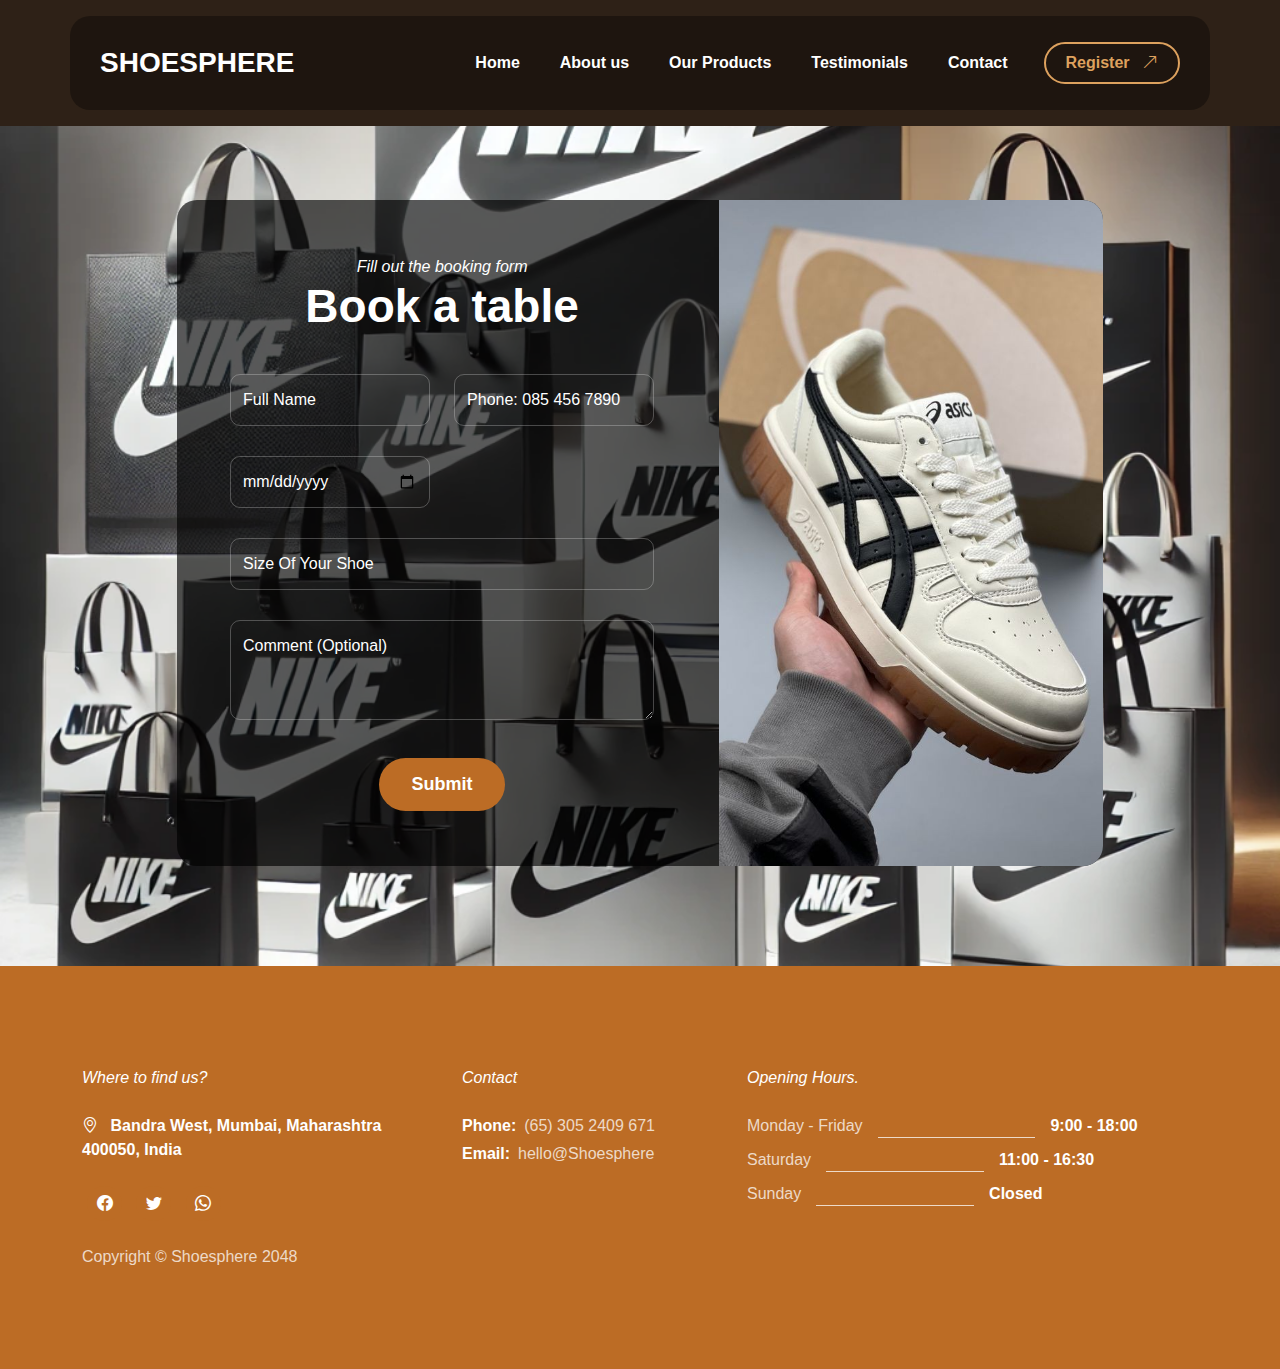
<file: reservation.html>
<!doctype html>
<html lang="en">

<head>
    <meta charset="utf-8">
    <meta name="viewport" content="width=device-width, initial-scale=1">

    <meta name="description" content="">
    <meta name="author" content="">

    <title>Shoesphere -Register Form</title>

    <!-- CSS FILES -->
    <link rel="preconnect" href="https://fonts.googleapis.com">

    <link rel="preconnect" href="https://fonts.gstatic.com" crossorigin>

    <link
        href="https://fonts.googleapis.com/css2?family=Plus+Jakarta+Sans:ital,wght@0,200;0,400;0,600;0,700;1,200;1,700&display=swap"
        rel="stylesheet">

    <link href="css/bootstrap.min.css" rel="stylesheet">

    <link href="css/bootstrap-icons.css" rel="stylesheet">

    <link href="css/vegas.min.css" rel="stylesheet">

    <link href="css/tooplate-barista.css" rel="stylesheet">
    <!--

Tooplate 2137 Barista

https://www.tooplate.com/view/2137-barista-cafe

Bootstrap 5 HTML CSS Template

-->
</head>

<body class="reservation-page">

    <main>
        <nav class="navbar navbar-expand-lg">
            <div class="container">
                <a class="navbar-brand d-flex align-items-center" href="index.html">

                    SHOESPHERE
                </a>

                <button class="navbar-toggler" type="button" data-bs-toggle="collapse" data-bs-target="#navbarNav"
                    aria-controls="navbarNav" aria-expanded="false" aria-label="Toggle navigation">
                    <span class="navbar-toggler-icon"></span>
                </button>

                <div class="collapse navbar-collapse" id="navbarNav">
                    <ul class="navbar-nav ms-lg-auto">
                        <li class="nav-item">
                            <a class="nav-link" href="index.html#section_1">Home</a>
                        </li>

                        <li class="nav-item">
                            <a class="nav-link" href="index.html#section_2">About us</a>
                        </li>

                        <li class="nav-item">
                            <a class="nav-link" href="index.html#section_3">Our Products</a>
                        </li>

                        <li class="nav-item">
                            <a class="nav-link" href="index.html#section_4">Testimonials</a>
                        </li>

                        <li class="nav-item">
                            <a class="nav-link" href="index.html#section_5">Contact</a>
                        </li>
                    </ul>

                    <div class="ms-lg-3">
                        <a class="btn custom-btn custom-border-btn" href="reservation.html">
                            Register
                            <i class="bi-arrow-up-right ms-2"></i>
                        </a>
                    </div>
                </div>
            </div>
        </nav>


        <section class="booking-section section-padding">
            <div class="container">
                <div class="row">

                    <div class="col-lg-10 col-12 mx-auto">
                        <div class="booking-form-wrap">
                            <div class="row">
                                <div class="col-lg-7 col-12 p-0">
                                    <form class="custom-form booking-form" action="#" method="post" role="form">
                                        <div class="text-center mb-4 pb-lg-2">
                                            <em class="text-white">Fill out the booking form</em>

                                            <h2 class="text-white">Book a table</h2>
                                        </div>

                                        <div class="booking-form-body">
                                            <div class="row">
                                                <div class="col-lg-6 col-12">
                                                    <input type="text" name="booking-form-name" id="booking-form-name"
                                                        class="form-control" placeholder="Full Name" required>
                                                </div>

                                                <div class="col-lg-6 col-12">
                                                    <input type="tel" class="form-control" name="booking-form-phone"
                                                        placeholder="Phone: 085 456 7890"
                                                        pattern="[0-9]{3}-[0-9]{3}-[0-9]{4}" required="">
                                                </div>



                                                <div class="col-lg-6 col-12">
                                                    <input type="date" name="booking-form-date" id="booking-form-date"
                                                        class="form-control" placeholder="Date" required="">
                                                </div>

                                                <div class="col-lg-12 col-12">
                                                    <input type="number" name="booking-form-number"
                                                        id="booking-form-number" class="form-control"
                                                        placeholder="Size Of Your Shoe" required="">

                                                    <textarea name="booking-form-message" rows="3" class="form-control"
                                                        id="booking-form-message"
                                                        placeholder="Comment (Optional)"></textarea>
                                                </div>

                                                <div class="col-lg-4 col-md-10 col-8 mx-auto mt-2">
                                                    <button type="submit" class="form-control">Submit</button>
                                                </div>
                                            </div>
                                        </div>
                                    </form>
                                </div>

                                <div class="col-lg-5 col-12 p-0">
                                    <div class="booking-form-image-wrap">

                                        <img src="imgs/asciss1.jpg" class="booking-form-image img-fluid" alt="">
                                    </div>

                                </div>
                            </div>
                        </div>

                    </div>
                </div>
        </section>


        <footer class="site-footer">
            <div class="container">
                <div class="row">

                    <div class="col-lg-4 col-12 me-auto">
                        <em class="text-white d-block mb-4">Where to find us?</em>

                        <strong class="text-white">
                            <i class="bi-geo-alt me-2"></i>
                            Bandra West, Mumbai, Maharashtra 400050, India
                        </strong>

                        <ul class="social-icon mt-4">
                            <li class="social-icon-item">
                                <a href="#" class="social-icon-link bi-facebook">
                                </a>
                            </li>

                            <li class="social-icon-item">
                                <a href="https://x.com/minthu" target="_new" class="social-icon-link bi-twitter">
                                </a>
                            </li>

                            <li class="social-icon-item">
                                <a href="#" class="social-icon-link bi-whatsapp">
                                </a>
                            </li>
                        </ul>
                    </div>

                    <div class="col-lg-3 col-12 mt-4 mb-3 mt-lg-0 mb-lg-0">
                        <em class="text-white d-block mb-4">Contact</em>

                        <p class="d-flex mb-1">
                            <strong class="me-2">Phone:</strong>
                            <a href="tel: 305-240-9671" class="site-footer-link">
                                (65)
                                305 2409 671
                            </a>
                        </p>

                        <p class="d-flex">
                            <strong class="me-2">Email:</strong>

                            <a href="mailto:info@yourgmail.com" class="site-footer-link">
                                hello@Shoesphere
                            </a>
                        </p>
                    </div>


                    <div class="col-lg-5 col-12">
                        <em class="text-white d-block mb-4">Opening Hours.</em>

                        <ul class="opening-hours-list">
                            <li class="d-flex">
                                Monday - Friday
                                <span class="underline"></span>

                                <strong>9:00 - 18:00</strong>
                            </li>

                            <li class="d-flex">
                                Saturday
                                <span class="underline"></span>

                                <strong>11:00 - 16:30</strong>
                            </li>

                            <li class="d-flex">
                                Sunday
                                <span class="underline"></span>

                                <strong>Closed</strong>
                            </li>
                        </ul>
                    </div>

                    <div class="col-lg-8 col-12 mt-4">
                        <p class="copyright-text mb-0">Copyright © Shoesphere 2048 </p>
                    </div>

                </div>
        </footer>
    </main>


    <!-- JAVASCRIPT FILES -->
    <script src="js/jquery.min.js"></script>
    <script src="js/bootstrap.min.js"></script>
    <script src="js/jquery.sticky.js"></script>
    <script src="js/vegas.min.js"></script>
    <script src="js/custom.js"></script>

</body>

</html>
</file>
<file: css/tooplate-barista.css>
/*

Tooplate 2137 Barista

https://www.tooplate.com/view/2137-barista-cafe

*/

/*---------------------------------------
  CUSTOM PROPERTIES ( VARIABLES )             
-----------------------------------------*/
:root {
  --white-color: #ffffff;
  --primary-color: #BC6C25;
  --secondary-color: #DDA15E;
  --section-bg-color: #b78752;
  --custom-btn-bg-color: #BC6C25;
  --custom-btn-bg-hover-color: #DDA15E;
  --dark-color: #000000;
  --p-color: #717275;
  --border-color: #7fffd4;
  --link-hover-color: #E76F51;

  --body-font-family: 'Plus Jakarta Sans', sans-serif;

  --h1-font-size: 68px;
  --h2-font-size: 46px;
  --h3-font-size: 32px;
  --h4-font-size: 28px;
  --h5-font-size: 24px;
  --h6-font-size: 22px;
  --p-font-size: 20px;
  --btn-font-size: 16px;
  --form-btn-font-size: 18px;
  --menu-font-size: 16px;

  --border-radius-large: 100px;
  --border-radius-medium: 20px;
  --border-radius-small: 10px;

  --font-weight-thin: 200;
  --font-weight-light: 300;
  --font-weight-normal: 400;
  --font-weight-bold: 700;
}

body {
  background-color: var(--white-color);
  font-family: var(--body-font-family);
}


/*---------------------------------------
  TYPOGRAPHY               
-----------------------------------------*/

h2,
h3,
h4,
h5,
h6 {
  color: var(--dark-color);
}

h1,
h2,
h3,
h4,
h5,
h6 {
  font-weight: var(--font-weight-bold);
}

h1 {
  font-size: var(--h1-font-size);
}

h2 {
  font-size: var(--h2-font-size);
}

h3 {
  font-size: var(--h3-font-size);
}

h4 {
  font-size: var(--h4-font-size);
}

h5 {
  font-size: var(--h5-font-size);
}

h6 {
  font-size: var(--h6-font-size);
}

p {
  color: var(--p-color);
  font-size: var(--p-font-size);
  font-weight: var(--font-weight-light);
}

ul li {
  color: var(--p-color);
  font-size: var(--p-font-size);
  font-weight: var(--font-weight-light);
}

a,
button {
  touch-action: manipulation;
  transition: all 0.3s;
}

a {
  display: inline-block;
  color: var(--primary-color);
  text-decoration: none;
}

a:hover {
  color: var(--link-hover-color);
}

b,
strong {
  font-weight: var(--font-weight-bold);
}


/*---------------------------------------
  SECTION               
-----------------------------------------*/
.section-padding {
  padding-top: 100px;
  padding-bottom: 100px;
}

.section-bg {
  background-color: var(--section-bg-color);
}

.section-overlay {
  background-color: var(--dark-color);
  position: absolute;
  z-index: 9;
  top: 0;
  left: 0;
  pointer-events: none;
  width: 100%;
  height: 100%;
  opacity: 0.65;
}

.section-overlay+.container {
  position: relative;
  z-index: 22;
}

.back-top-icon {
  font-size: var(--h2-font-size);
}


/*---------------------------------------
  TIMELINE               
-----------------------------------------*/
.timeline {
  position: relative;
  max-width: 1200px;
  margin: 0 auto;
}

.timeline::after {
  content: '';
  position: absolute;
  width: 5px;
  background-color: var(--white-color);
  top: 0;
  bottom: 0;
  left: 50%;
  margin-left: -3px;
}

.timeline-container {
  padding: 10px 40px;
  padding-top: 0;
  position: relative;
  background-color: inherit;
  width: 50%;
}

.timeline-container::after {
  content: '';
  position: absolute;
  width: 25px;
  height: 25px;
  right: -12px;
  background-color: var(--white-color);
  border: 5px solid #7c5c52;
  top: 15px;
  border-radius: 50%;
  z-index: 1;
}

.timeline-container-left {
  left: 0;
}

.timeline-container-right {
  left: 50%;
}

.timeline-container-left::before {
  content: " ";
  height: 0;
  position: absolute;
  top: 9px;
  width: 0;
  z-index: 1;
  right: 25px;
  border: medium solid white;
  border-width: 20px 0 20px 20px;
  border-color: transparent transparent transparent white;
}

.timeline-container-right::before {
  content: " ";
  height: 0;
  position: absolute;
  top: 9px;
  width: 0;
  z-index: 1;
  left: 25px;
  border: medium solid white;
  border-width: 20px 20px 20px 0;
  border-color: transparent white transparent transparent;
}

.timeline-container-right::after {
  left: -13px;
}

.timeline-content {
  padding: 5px;
  background-color: var(--white-color);
  position: relative;
  border-radius: var(--border-radius-medium);
}

@media screen and (max-width: 991px) {
  .timeline::after {
    left: 31px;
  }

  .timeline-container {
    width: 100%;
    padding-left: 70px;
    padding-right: 25px;
  }

  .timeline-container::before {
    left: 58px;
    border: medium solid white;
    border-width: 20px 20px 20px 0;
    border-color: transparent white transparent transparent;
  }

  .timeline-container-left::after,
  .timeline-container-right::after {
    left: 6px;
  }

  .timeline-container-right {
    left: 0%;
  }
}


/*---------------------------------------
  CUSTOM BUTTON               
-----------------------------------------*/
.custom-btn {
  background: var(--custom-btn-bg-color);
  border: 2px solid transparent;
  border-radius: var(--border-radius-large);
  color: var(--white-color);
  font-size: var(--btn-font-size);
  font-weight: var(--font-weight-bold);
  line-height: normal;
  transition: all 0.3s;
  padding: 12px 28px;
}

.custom-btn:hover {
  background: var(--custom-btn-bg-hover-color);
  color: var(--white-color);
}

.custom-border-btn {
  background: transparent;
  border: 2px solid var(--white-color);
  color: var(--white-color);
}

.custom-border-btn:hover {
  background: var(--white-color);
  color: var(--secondary-color);
}

.custom-btn-bg-white {
  border-color: var(--white-color);
  color: var(--white-color);
}

.custom-btn-italic {
  font-style: italic;
}


/*---------------------------------------
  NAVIGATION BAR & OFFCANVAS              
-----------------------------------------*/
.sticky-wrapper {
  position: absolute;
  z-index: 999999;
  top: 0;
  right: 0;
  left: 0;
}

.sticky-wrapper.is-sticky .container {
  background: rgba(0, 0, 0, 0.65);
  border-radius: var(--border-radius-medium);
  padding: 15px 30px;
}

.navbar {
  background: transparent;
  z-index: 999999;
  padding-top: 30px;
  padding-bottom: 30px;
}

.navbar .container {
  background: rgba(0, 0, 0, 0.35);
  border-radius: var(--border-radius-medium);
  padding: 15px 30px;
}

.navbar-brand,
.navbar-brand:hover {
  font-size: var(--h4-font-size);
  font-weight: var(--font-weight-bold);
  display: block;
  color: var(--white-color);
}

.navbar .navbar-brand-image {
  filter: brightness(0) invert(1);
}

.navbar-brand-image {
  width: 48px;
  height: auto;
  margin-right: 10px;
}

.navbar .custom-btn {
  padding: 10px 20px;
}

.navbar-expand-lg .navbar-nav .nav-link {
  border-radius: var(--border-radius-large);
  margin: 10px;
  padding: 10px;
}

.navbar-nav .nav-link {
  display: inline-block;
  color: var(--white-color);
  font-size: var(--menu-font-size);
  font-weight: var(--font-weight-bold);
  padding-top: 15px;
  padding-bottom: 15px;
}

.navbar-nav .nav-link.active,
.navbar-nav .nav-link:hover {
  color: var(--secondary-color);
}

.navbar .dropdown-menu {
  background: var(--white-color);
  box-shadow: 0 1rem 3rem rgba(0, 0, 0, .175);
  border: 0;
  display: inherit;
  opacity: 0;
  min-width: 9rem;
  margin-top: 20px;
  padding: 13px 0 10px 0;
  transition: all 0.3s;
  pointer-events: none;
}

.navbar .dropdown-menu::before {
  content: "";
  width: 0;
  height: 0;
  border-left: 20px solid transparent;
  border-right: 20px solid transparent;
  border-bottom: 15px solid var(--white-color);
  position: absolute;
  top: -10px;
  left: 10px;
}

.navbar .dropdown-item {
  display: inline-block;
  color: var(--p-color);
  font-size: var(--menu-font-size);
  font-weight: var(--font-weight-medium);
  position: relative;
}

.navbar .dropdown-item.active,
.navbar .dropdown-item:active,
.navbar .dropdown-item:focus,
.navbar .dropdown-item:hover {
  background: transparent;
  color: var(--link-hover-color);
}

.navbar .dropdown-toggle::after {
  content: "\f282";
  display: inline-block;
  font-family: bootstrap-icons !important;
  font-size: var(--menu-font-size);
  font-style: normal;
  font-weight: normal !important;
  font-variant: normal;
  text-transform: none;
  line-height: 1;
  vertical-align: -.125em;
  -webkit-font-smoothing: antialiased;
  -moz-osx-font-smoothing: grayscale;
  position: relative;
  left: 2px;
  border: 0;
}

@media screen and (min-width: 992px) {
  .navbar .dropdown:hover .dropdown-menu {
    opacity: 1;
    margin-top: 0;
    pointer-events: auto;
  }
}

.navbar-toggler {
  border: 0;
  padding: 0;
  cursor: pointer;
  margin: 0;
  width: 30px;
  height: 35px;
  outline: none;
}

.navbar-toggler:focus {
  outline: none;
  box-shadow: none;
}

.navbar-toggler[aria-expanded="true"] .navbar-toggler-icon {
  background: transparent;
}

.navbar-toggler[aria-expanded="true"] .navbar-toggler-icon:before,
.navbar-toggler[aria-expanded="true"] .navbar-toggler-icon:after {
  transition: top 300ms 50ms ease, -webkit-transform 300ms 350ms ease;
  transition: top 300ms 50ms ease, transform 300ms 350ms ease;
  transition: top 300ms 50ms ease, transform 300ms 350ms ease, -webkit-transform 300ms 350ms ease;
  top: 0;
}

.navbar-toggler[aria-expanded="true"] .navbar-toggler-icon:before {
  transform: rotate(45deg);
}

.navbar-toggler[aria-expanded="true"] .navbar-toggler-icon:after {
  transform: rotate(-45deg);
}

.navbar-toggler .navbar-toggler-icon {
  background: var(--white-color);
  transition: background 10ms 300ms ease;
  display: block;
  width: 30px;
  height: 2px;
  position: relative;
}

.navbar-toggler .navbar-toggler-icon:before,
.navbar-toggler .navbar-toggler-icon:after {
  transition: top 300ms 350ms ease, -webkit-transform 300ms 50ms ease;
  transition: top 300ms 350ms ease, transform 300ms 50ms ease;
  transition: top 300ms 350ms ease, transform 300ms 50ms ease, -webkit-transform 300ms 50ms ease;
  position: absolute;
  right: 0;
  left: 0;
  background: var(--white-color);
  width: 30px;
  height: 2px;
  content: '';
}

.navbar-toggler .navbar-toggler-icon::before {
  top: -8px;
}

.navbar-toggler .navbar-toggler-icon::after {
  top: 8px;
}


/*---------------------------------------
  HERO        
-----------------------------------------*/
.hero-section {
  background-color: var(--dark-color);
  position: relative;
  overflow: hidden;
  min-height: 620px;
  text-align: center;
}

.hero-section::after {
  background-color: rgba(0, 0, 0, 0.65);
  border-radius: var(--border-radius-medium);
  content: "";
  position: absolute;
  top: 55%;
  left: 50%;
  transform: translate(-55%, -50%) rotate(45deg);
  width: 250px;
  height: 350px;
  pointer-events: none;
}

@media screen and (min-width: 991px) {
  .hero-section {
    height: 100vh;
  }
}

.hero-section h1 {
  color: var(--white-color);
}

.small-text {
  color: var(--secondary-color);
}

.hero-section .custom-border-btn {
  border-color: transparent;
}

.hero-section .container {
  position: relative;
  z-index: 9;
}

.hero-slides {
  width: 100%;
  height: 100%;
  position: absolute !important;
}

.opening-hours-list {
  margin: 0;
  padding: 0;
}

.opening-hours-list li {
  color: rgba(255, 255, 255, 0.75);
  font-size: var(--btn-font-size);
  font-weight: var(--font-weight-normal);
  margin-bottom: 10px;
}

.opening-hours-list li .underline {
  background-color: rgba(255, 255, 255, 0.75);
  width: 35%;
  height: 1px;
  margin: auto 15px 0 15px;
}


/*---------------------------------------
  ABOUT              
-----------------------------------------*/
.about-section {
  background-color: var(--secondary-color);
  position: relative;
}

.about-section .ratio {
  border-radius: var(--border-radius-medium);
}

.custom-video {
  border-radius: var(--border-radius-medium);
  width: 100%;
  height: 100%;
  object-fit: cover;
}

.about-image-wrap {
  border-radius: var(--border-radius-medium);
  position: relative;
  overflow: hidden;
}

.about-video-info {
  background-image: linear-gradient(to bottom, rgba(0, 0, 0, 0.35), rgba(188, 108, 37, 1));
  border-radius: var(--border-radius-medium);
  bottom: 0;
  height: auto;
  padding: 40px;
}

.about-video-info h4 {
  color: var(--white-color);
}

.about-section h6 {
  color: var(--secondary-color);
}

.team-block-wrap {
  background-color: var(--secondary-color);
  border-radius: var(--border-radius-medium);
  position: relative;
  overflow: hidden;
  max-height: 450px;
  cursor: pointer;
}

.team-block-wrap:hover .team-block-image {
  transform: scale(1.2);
}

.team-block-image-wrap {
  width: 100%;
}

.team-block-image {
  display: block;
  object-fit: cover;
  width: 100%;
  height: 100%;
  transition: all 0.3s;
}

.team-block-info {
  background-image: linear-gradient(to bottom, rgba(0, 0, 0, 0.35), rgba(188, 108, 37, 1));
  position: absolute;
  z-index: 2;
  top: 0;
  right: 0;
  bottom: 0;
  left: 0;
  padding: 30px;
}

.team-block-info .badge {
  margin: auto;
  top: 2px;
  bottom: 0;
}


/*---------------------------------------
  OUR MENU              
-----------------------------------------*/
/* Global Styles */
body {
  font-family: Arial, sans-serif;
  margin: 0;
  padding: 0;
  background-color: #4f3822;
  color: white;
}

/* Navbar */
.navbar {
  display: flex;
  justify-content: space-between;
  align-items: center;
  padding: 1rem 2rem;
  background-color: #2e2117;
}

.navbar .brand {
  font-size: 1.5rem;
  font-weight: bold;
}

.navbar nav a {
  margin-right: 1rem;
  text-decoration: none;
  color: white;
}

.navbar .register-btn {
  background-color: #ffffff;
  color: #4f3822;
  border: none;
  padding: 0.5rem 1rem;
  cursor: pointer;
  border-radius: 5px;
}

/* Product Section */
.product-container {
  padding: 2rem;
  text-align: center;
}

.product-slide {
  display: flex;
  gap: 3rem;
  overflow-x: auto;
  padding: 1rem;
}

.product-card {
  background-color: #2e2117;
  border-radius: 10px;
  box-shadow: 0 4px 8px rgba(0, 0, 0, 0.3);
  padding: 1rem;
  flex: 0 0 300px;
  text-align: center;
}

.product-card img {
  width: 100%;
  border-radius: 10px;
  max-height: 18rem;
}

.product-card h2 {
  margin: 1rem 0 0.5rem;
  font-size: 1.2rem;
  color: white;
}

.product-card p {
  font-size: 0.9rem;
}

.menu-section {
  background-image: url('');
  background-repeat: no-repeat;
  background-size: cover;
}

.menu-block-wrap {
  background: rgba(0, 0, 0, 0.65);
  border-radius: var(--border-radius-medium);
  padding: 45px;
}

.menu-block .border-top {
  border-top-color: rgba(255, 255, 255, 0.35) !important;
}

.menu-block h6 {
  color: var(--white-color);
}

.menu-block small {
  color: rgba(255, 255, 255, 0.35);
}

.menu-block strong {
  color: var(--secondary-color);
}

.menu-block-image {
  border-radius: 100%;
  width: 350px;
  height: 350px;
  object-fit: cover;
  display: block;
  margin: auto;
  cursor: pointer;
}

.badge {
  background-color: var(--primary-color);
  font-size: 12px;
  position: relative;
  bottom: 4px;
  padding-bottom: 6px;
}

.badge::before {
  content: "";
  position: absolute;
  top: 0;
  bottom: 0;
  left: -5px;
  border-top: 10px solid transparent;
  border-bottom: 10px solid transparent;
  border-right: 10px solid var(--primary-color);
}


/*---------------------------------------
  REVIEWS              
-----------------------------------------*/
.reviews-section {
  background-color: #7c5c52;
}

.reviews-block {
  background-color: var(--section-bg-color);
  border-radius: var(--border-radius-medium);
  position: relative;
  overflow: hidden;
}

.reviews-block .border-top {
  border-top-color: rgba(255, 255, 255, 0.35) !important;
}

.reviews-block-image-wrap {
  background-image: url('../imgs/paper-bags-with-logo55016.webp');
  background-repeat: no-repeat;
  background-size: cover;
  background-position: center;
  padding: 30px;
}

.reviews-block-image {
  border-radius: var(--border-radius-large);
  width: 65px;
  height: 65px;
  object-fit: cover;
  margin-right: 10px;
}

.reviews-block-info {
  padding: 20px 30px;
}

.reviews-block-info p {
  font-size: var(--btn-font-size);
  font-style: italic;
  color: rgba(255, 255, 255, 0.75);
}

.reviews-group i {
  color: var(--white-color);
}


/*---------------------------------------
  BOOKING SECTION              
-----------------------------------------*/
.booking-section {
  background-image: url('../imgs/DALL·E\ 2025-01-22\ 00.09.06\ -\ A\ collection\ of\ Nike\ shopping\ bags\ displayed\ in\ a\ stylish\ arrangement.\ The\ bags\ are\ made\ of\ high-quality\ materials\ with\ the\ iconic\ Nike\ logo\ prominent.webp');
  background-repeat: no-repeat;
  background-position: center;
  background-size: cover;
  position: relative;
}

.booking-form-wrap {
  background-color: rgba(0, 0, 0, 0.65);
  border-radius: var(--border-radius-medium);
  position: relative;
  overflow: hidden;
  margin-top: 100px;
}

.booking-form {
  padding: 55px 65px;
}

.booking-form-image-wrap {
  position: relative;
  height: 100%;
}

.booking-form-image {
  width: 100%;
  height: 100%;
  object-fit: cover;
}

.booking-form-text span {
  color: var(--white-color);
  font-size: var(--btn-font-size);
}

.reservation-page .custom-border-btn {
  border-color: var(--secondary-color);
  color: var(--secondary-color);
}

.reservation-page .custom-border-btn:hover {
  border-color: transparent;
}


/*---------------------------------------
  CONTACT               
-----------------------------------------*/
.contact-section {
  background-image: linear-gradient(to bottom, rgba(0, 0, 0, 0.45), rgba(188, 108, 37, 1)), url('../imgs/DALL·E\ 2025-01-22\ 00.09.06\ -\ A\ collection\ of\ Nike\ shopping\ bags\ displayed\ in\ a\ stylish\ arrangement.\ The\ bags\ are\ made\ of\ high-quality\ materials\ with\ the\ iconic\ Nike\ logo\ prominent.webp');
  background-repeat: no-repeat;
  background-position: center;
  background-size: cover;
}

.google-map {
  border-radius: var(--border-radius-medium);
  filter: grayscale(100);
}

.contact-block-wrap {
  background: var(--primary-color);
  border-radius: var(--border-radius-medium);
  padding: 0;
  min-height: 200px;
}

.contact-block {
  background: var(--secondary-color);
  border-radius: var(--border-radius-medium);
  transform: rotate(8deg);
  height: 100%;
  padding: 20px 40px;
}

.contact-block h6 {
  transform: rotate(-8deg);
}

.contact-block .custom-icon {
  background: var(--primary-color);
  border-radius: var(--border-radius-large);
  display: block;
  width: 50px;
  height: 50px;
  line-height: 50px;
  text-align: center;
  position: relative;
}

.contact-block strong {
  display: block;
  color: var(--white-color);
  text-transform: uppercase;
  margin-top: 20px;
  margin-bottom: 10px;
}


/*---------------------------------------
  CUSTOM FORM               
-----------------------------------------*/
.custom-form .form-control {
  color: var(--p-color);
  border-radius: var(--border-radius-small);
  margin-bottom: 30px;
  padding-top: 13px;
  padding-bottom: 13px;
  box-shadow: none;
  outline: none;
  transition: all 0.3s;
}

.custom-form .form-control:hover,
.custom-form .form-control:focus {
  background: var(--primary-color);
  border-color: transparent;
}

.custom-form .form-label {
  color: var(--white-color);
  font-style: italic;
  margin-bottom: 15px;
}

.custom-form button[type="submit"] {
  background: var(--custom-btn-bg-color);
  border: none;
  border-radius: var(--border-radius-large);
  color: var(--white-color);
  font-size: var(--form-btn-font-size);
  font-weight: var(--font-weight-bold);
  transition: all 0.3s;
  margin-bottom: 0;
}

.custom-form button[type="submit"]:hover,
.custom-form button[type="submit"]:focus {
  background: var(--white-color);
  border-color: transparent;
  color: var(--primary-color);
}

.contact-form .form-control,
.booking-form .form-control {
  background-color: transparent;
  border-color: rgba(255, 255, 255, 0.25);
}

.booking-form .form-control {
  color: var(--white-color);
}

.custom-form input::-webkit-input-placeholder,
.custom-form textarea::-webkit-input-placeholder {
  color: var(--white-color);
}

.booking-form input:-moz-placeholder,
.booking-form textarea:-moz-placeholder {
  color: var(--white-color);
}


/*---------------------------------------
  SITE FOOTER              
-----------------------------------------*/
.site-footer {
  background-color: var(--primary-color);
  padding-top: 100px;
  padding-bottom: 100px;
}

.site-footer strong {
  color: var(--white-color);
}

.site-footer p,
.site-footer-link {
  color: rgba(255, 255, 255, 0.75);
  font-size: var(--btn-font-size);
}

.site-footer-link {
  color: rgba(255, 255, 255, 0.75);
  font-size: var(--btn-font-size);
  transition: all 0.3s;
}

.site-footer-link:hover {
  color: rgba(255, 255, 255, 0.75);
  text-decoration: underline;
}

.copyright-text {
  color: rgba(255, 255, 255, 0.75);
  font-size: var(--menu-font-size);
}

.copyright-text a {
  color: rgba(255, 200, 160, 0.75);
}


/*---------------------------------------
  SOCIAL ICON               
-----------------------------------------*/
.social-icon {
  margin: 0;
  padding: 0;
}

.social-icon-item {
  list-style: none;
  display: inline-block;
  vertical-align: top;
}

.social-icon-link {
  background: var(--primary-color);
  border-radius: var(--border-radius-large);
  color: var(--white-color);
  font-size: var(--menu-font-size);
  display: block;
  margin: 0 5px;
  text-align: center;
  width: 35px;
  height: 35px;
  line-height: 35px;
  transition: background 0.2s, color 0.2s;
}

.social-icon-link:hover {
  background: var(--white-color);
  color: var(--primary-color);
}

.social-icon-link span {
  display: block;
}


/*---------------------------------------
  RESPONSIVE STYLES               
-----------------------------------------*/
@media screen and (max-width: 1200px) {
  h1 {
    font-size: 62px;
  }
}

@media screen and (max-width: 991px) {
  h1 {
    font-size: 54px;
  }

  h2 {
    font-size: 36px;
  }

  h3 {
    font-size: 32px;
  }

  h4 {
    font-size: 28px;
  }

  h5 {
    font-size: 20px;
  }

  h6 {
    font-size: 18px;
  }

  .section-padding {
    padding-top: 50px;
    padding-bottom: 50px;
  }

  .hero-section {
    padding-top: 148px;
    padding-bottom: 100px;
  }

  .navbar-brand,
  .navbar-brand:hover {
    font-size: var(--h5-font-size);
  }

  .navbar-expand-lg .navbar-nav {
    padding-bottom: 20px;
  }

  .navbar-expand-lg .navbar-nav .nav-link {
    padding: 0;
    margin-bottom: 0;
  }

  .navbar .custom-btn {
    margin-bottom: 10px;
  }

  .booking-form {
    padding: 45px;
  }

  .contact-section .container {
    width: auto;
    margin-right: 10px;
    margin-left: 10px;
    padding: 35px;
  }

  .site-footer {
    padding-top: 50px;
    padding-bottom: 50px;
  }
}

@media screen and (max-width: 767px) {
  .custom-btn {
    font-size: 14px;
    padding: 12px 20px;
  }

  .menu-block-wrap,
  .reviews-block-image-wrap,
  .reviews-block-info {
    padding: 20px;
  }
}


@media screen and (max-width: 578px) {

  .navbar .container,
  .sticky-wrapper.is-sticky .container {
    margin-right: 10px;
    margin-left: 10px;
  }
}


@media screen and (max-width: 480px) {
  h1 {
    font-size: 38px;
  }

  h2 {
    font-size: 28px;
  }

  h3 {
    font-size: 26px;
  }

  h4 {
    font-size: 22px;
  }

  h5 {
    font-size: 20px;
  }

  .hero-section::after {
    width: 200px;
    height: 200px;
  }

  .booking-form {
    padding: 35px;
  }

  .opening-hours-list li {
    font-size: 12px;
  }

  .reviews-block-image-wrap {
    flex-direction: column;
  }

  .reviews-block-image {
    margin-bottom: 15px;
  }

  .timeline-container {
    padding-left: 55px;
  }

  .timeline-container::before {
    left: 44px;
    border: medium solid white;
    border-width: 15px 15px 15px 0;
    border-color: transparent white transparent transparent;
  }

  .timeline-container-left::before,
  .timeline-container-right::before {
    top: 13px;
  }
}
</file>
<file: css/vegas.min.css>
.vegas-content-scrollable,.vegas-overlay,.vegas-slide,.vegas-slide-inner,.vegas-timer{position:absolute;top:0;left:0;bottom:0;right:0;overflow:hidden;border:none;padding:0;margin:0}.vegas-content-scrollable{position:relative;height:100%;overflow:auto}.vegas-overlay{opacity:.5;background:url(./overlays/02.png) center center}.vegas-timer{top:auto;bottom:0;height:2px}.vegas-timer-progress{width:0%;height:100%;background:#fff;transition:width ease-out}.vegas-timer-running .vegas-timer-progress{width:100%}.vegas-slide,.vegas-slide-inner{margin:0;padding:0;background:center center no-repeat;transform:translateZ(0);will-change:transform,opacity}body .vegas-container{overflow:hidden!important;position:relative}.vegas-video{min-width:100%;min-height:100%;width:auto;height:auto}body.vegas-container{overflow:auto;position:static;z-index:-2}body.vegas-container>.vegas-overlay,body.vegas-container>.vegas-slide,body.vegas-container>.vegas-timer{position:fixed;z-index:-1}.vegas-transition-blur,.vegas-transition-blur2{opacity:0;filter:blur(32px) brightness(1.01)}.vegas-transition-blur-in,.vegas-transition-blur2-in{opacity:1;filter:blur(0) brightness(1.01)}.vegas-transition-blur2-out{opacity:0}.vegas-transition-burn,.vegas-transition-burn2{opacity:0;filter:contrast(1000%) saturate(1000%)}.vegas-transition-burn-in,.vegas-transition-burn2-in{opacity:1;filter:contrast(100%) saturate(100%)}.vegas-transition-burn2-out{opacity:0;filter:contrast(1000%) saturate(1000%)}.vegas-transition-fade,.vegas-transition-fade2{opacity:0}.vegas-transition-fade-in,.vegas-transition-fade2-in{opacity:1}.vegas-transition-fade2-out{opacity:0}.vegas-transition-flash,.vegas-transition-flash2{opacity:0;filter:brightness(25)}.vegas-transition-flash-in,.vegas-transition-flash2-in{opacity:1;filter:brightness(1)}.vegas-transition-flash2-out{opacity:0;filter:brightness(25)}.vegas-transition-negative,.vegas-transition-negative2{opacity:0;filter:invert(100%)}.vegas-transition-negative-in,.vegas-transition-negative2-in{opacity:1;filter:invert(0)}.vegas-transition-negative2-out{opacity:0;filter:invert(100%)}.vegas-transition-slideDown,.vegas-transition-slideDown2{transform:translateY(-100%)}.vegas-transition-slideDown-in,.vegas-transition-slideDown2-in{transform:translateY(0)}.vegas-transition-slideDown2-out{transform:translateY(100%)}.vegas-transition-slideLeft,.vegas-transition-slideLeft2{transform:translateX(100%)}.vegas-transition-slideLeft-in,.vegas-transition-slideLeft2-in{transform:translateX(0)}.vegas-transition-slideLeft2-out,.vegas-transition-slideRight,.vegas-transition-slideRight2{transform:translateX(-100%)}.vegas-transition-slideRight-in,.vegas-transition-slideRight2-in{transform:translateX(0)}.vegas-transition-slideRight2-out{transform:translateX(100%)}.vegas-transition-slideUp,.vegas-transition-slideUp2{transform:translateY(100%)}.vegas-transition-slideUp-in,.vegas-transition-slideUp2-in{transform:translateY(0)}.vegas-transition-slideUp2-out{transform:translateY(-100%)}.vegas-transition-swirlLeft,.vegas-transition-swirlLeft2{transform:scale(2) rotate(35deg);opacity:0}.vegas-transition-swirlLeft-in,.vegas-transition-swirlLeft2-in{transform:scale(1) rotate(0);opacity:1}.vegas-transition-swirlLeft2-out,.vegas-transition-swirlRight,.vegas-transition-swirlRight2{transform:scale(2) rotate(-35deg);opacity:0}.vegas-transition-swirlRight-in,.vegas-transition-swirlRight2-in{transform:scale(1) rotate(0);opacity:1}.vegas-transition-swirlRight2-out{transform:scale(2) rotate(35deg);opacity:0}.vegas-transition-zoomIn,.vegas-transition-zoomIn2{transform:scale(0);opacity:0}.vegas-transition-zoomIn-in,.vegas-transition-zoomIn2-in{transform:scale(1);opacity:1}.vegas-transition-zoomIn2-out,.vegas-transition-zoomOut,.vegas-transition-zoomOut2{transform:scale(2);opacity:0}.vegas-transition-zoomOut-in,.vegas-transition-zoomOut2-in{transform:scale(1);opacity:1}.vegas-transition-zoomOut2-out{transform:scale(0);opacity:0}.vegas-animation-kenburns{-webkit-animation:kenburns ease-out;animation:kenburns ease-out}@-webkit-keyframes kenburns{0%{transform:scale(1.5)}100%{transform:scale(1)}}@keyframes kenburns{0%{transform:scale(1.5)}100%{transform:scale(1)}}.vegas-animation-kenburnsDownLeft{-webkit-animation:kenburnsDownLeft ease-out;animation:kenburnsDownLeft ease-out}@-webkit-keyframes kenburnsDownLeft{0%{transform:scale(1.5) translate(10%,-10%)}100%{transform:scale(1) translate(0,0)}}@keyframes kenburnsDownLeft{0%{transform:scale(1.5) translate(10%,-10%)}100%{transform:scale(1) translate(0,0)}}.vegas-animation-kenburnsDownRight{-webkit-animation:kenburnsDownRight ease-out;animation:kenburnsDownRight ease-out}@-webkit-keyframes kenburnsDownRight{0%{transform:scale(1.5) translate(-10%,-10%)}100%{transform:scale(1) translate(0,0)}}@keyframes kenburnsDownRight{0%{transform:scale(1.5) translate(-10%,-10%)}100%{transform:scale(1) translate(0,0)}}.vegas-animation-kenburnsDown{-webkit-animation:kenburnsDown ease-out;animation:kenburnsDown ease-out}@-webkit-keyframes kenburnsDown{0%{transform:scale(1.5) translate(0,-10%)}100%{transform:scale(1) translate(0,0)}}@keyframes kenburnsDown{0%{transform:scale(1.5) translate(0,-10%)}100%{transform:scale(1) translate(0,0)}}.vegas-animation-kenburnsLeft{-webkit-animation:kenburnsLeft ease-out;animation:kenburnsLeft ease-out}@-webkit-keyframes kenburnsLeft{0%{transform:scale(1.5) translate(10%,0)}100%{transform:scale(1) translate(0,0)}}@keyframes kenburnsLeft{0%{transform:scale(1.5) translate(10%,0)}100%{transform:scale(1) translate(0,0)}}.vegas-animation-kenburnsRight{-webkit-animation:kenburnsRight ease-out;animation:kenburnsRight ease-out}@-webkit-keyframes kenburnsRight{0%{transform:scale(1.5) translate(-10%,0)}100%{transform:scale(1) translate(0,0)}}@keyframes kenburnsRight{0%{transform:scale(1.5) translate(-10%,0)}100%{transform:scale(1) translate(0,0)}}.vegas-animation-kenburnsUpLeft{-webkit-animation:kenburnsUpLeft ease-out;animation:kenburnsUpLeft ease-out}@-webkit-keyframes kenburnsUpLeft{0%{transform:scale(1.5) translate(10%,10%)}100%{transform:scale(1) translate(0,0)}}@keyframes kenburnsUpLeft{0%{transform:scale(1.5) translate(10%,10%)}100%{transform:scale(1) translate(0,0)}}.vegas-animation-kenburnsUpRight{-webkit-animation:kenburnsUpRight ease-out;animation:kenburnsUpRight ease-out}@-webkit-keyframes kenburnsUpRight{0%{transform:scale(1.5) translate(-10%,10%)}100%{transform:scale(1) translate(0,0)}}@keyframes kenburnsUpRight{0%{transform:scale(1.5) translate(-10%,10%)}100%{transform:scale(1) translate(0,0)}}.vegas-animation-kenburnsUp{-webkit-animation:kenburnsUp ease-out;animation:kenburnsUp ease-out}@-webkit-keyframes kenburnsUp{0%{transform:scale(1.5) translate(0,10%)}100%{transform:scale(1) translate(0,0)}}@keyframes kenburnsUp{0%{transform:scale(1.5) translate(0,10%)}100%{transform:scale(1) translate(0,0)}}
/*# sourceMappingURL=vegas.min.css.map */
</file>
